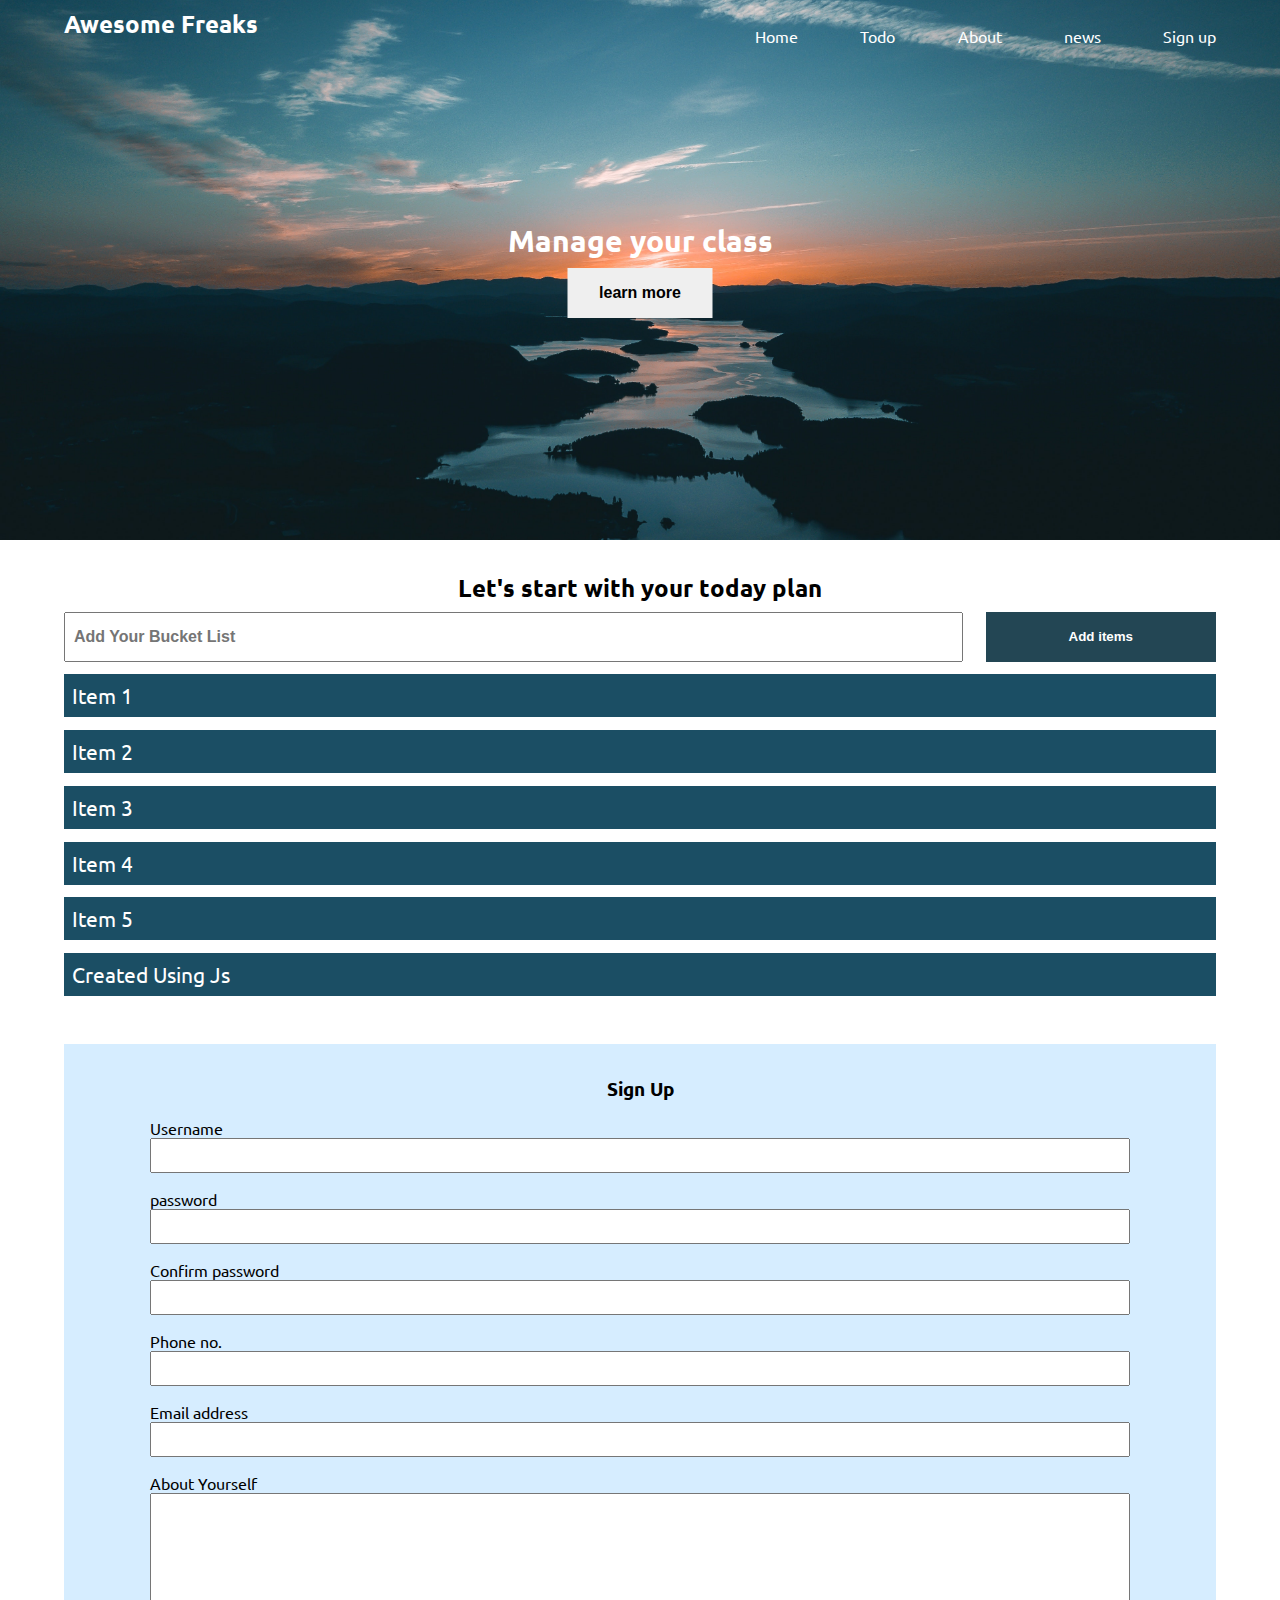
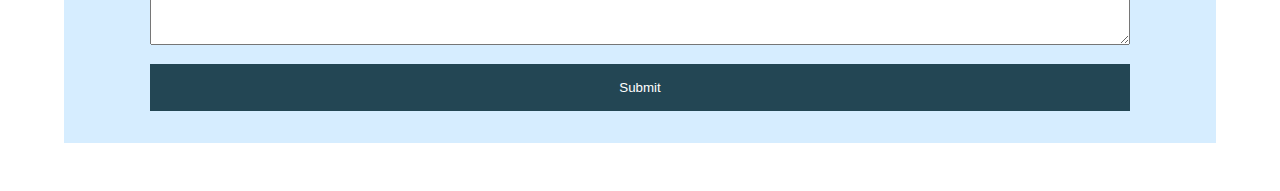
<file: index.html>
<!DOCTYPE html>
<html lang="en">

<head>
    <meta charset="UTF-8">
    <meta http-equiv="X-UA-Compatible" content="IE=edge">
    <meta name="viewport" content="width=device-width, initial-scale=1.0">
    <title>JS</title>
    <link rel="stylesheet" href="index.css">
    <script src="StaticlistVSliveList.js" defer></script>
</head>

<body>
    <header class="header">
        <nav class="nav container">
            <h2 class="logo"> Awesome Freaks</h2>
            <ul class="nav-items">
                <li><a href="LOL">Home</a></li>
                <li><a href="">Todo</a></li>
                <li><a href="">About</a></li>
                <li><a href="">news</a></li>
                <li><a href="">Sign up</a></li>
            </ul>
        </nav>
        <div class="headline">
            <h2 class="Heading-two">Manage your class</h2>
            <button class="btn btn-headline">learn more</button>
        </div>
    </header>

    <section class="todosection container bg-dark">
        <h2> Let's start with your today plan</h2>
        <form class="formList" action="">
            <input type="text" name="" placeholder="Add Your Bucket List" id="">
            <input type="submit" value="Add items" class="btn" name="addList">
        </form>
        <ul class="todo-list">
            <!-- <li class="first-todo">____todo main____</li> -->
            <li>item 1</li>
            <li>item 2</li>
            <li>item 3</li>
            <li>item 4</li>
            <li>item 5</li>
        </ul>
    </section>

    <section class="section-signup container">
        <h3>Sign Up</h3>
        <form action="" class="signup-form">
            <div class="form-group">
                <label for="usernanme">Username</label>
                <input type="text" name="usernanme" id="usernanme">
            </div>
            <div class="form-group">
                <label for="password">password</label>
                <input type="password" name="password" id="password">
            </div>
            <div class="form-group">
                <label for="ConfirmPassword">Confirm password</label>
                <input type="password" name="ConfirmPassword" id="ConfirmPassword">
            </div>
            <div class="form-group">
                <label for="phone">Phone no.</label>
                <input type="text" name="phone" id="phone">
            </div>
            <div class="form-group">
                <label for="email">Email address</label>
                <input type="email" name="email" id="email">
            </div>
            <div class="form-group">
                <label for="About">About Yourself</label>
                <textarea type="about" id="about" cols="30" rows="10"></textarea>
            </div>
            <button type="submit" class="btn signup-btn" id="Submit">Submit</button>
        </form>
    </section>

</html>
</file>
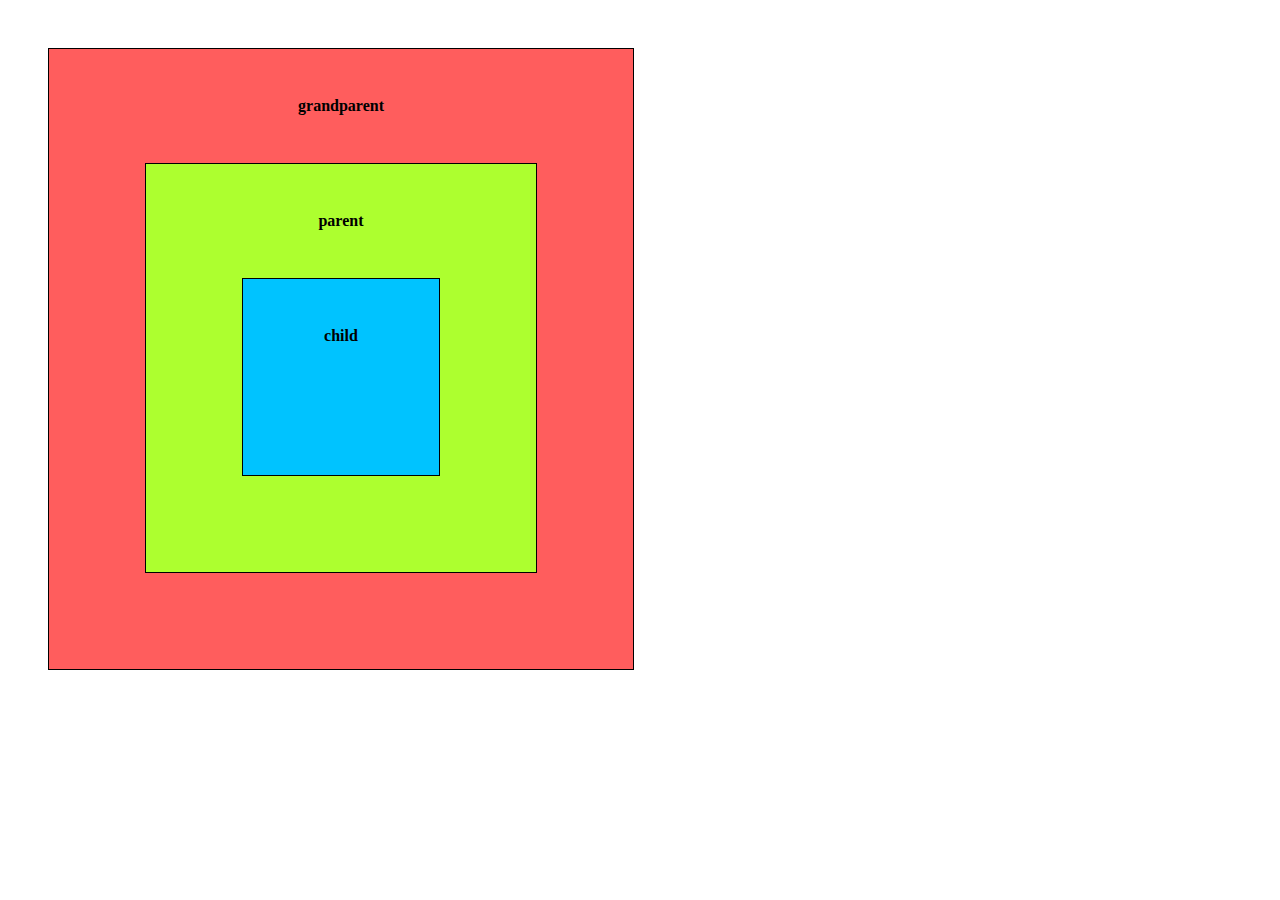
<file: bublCapturing.html>
<!DOCTYPE html>
<html lang="en">

<head>
    <meta charset="UTF-8">
    <meta http-equiv="X-UA-Compatible" content="IE=edge">
    <meta name="viewport" content="width=device-width, initial-scale=1.0">
    <script src="Bubbling&Capturing.js" defer></script>
    <title>Event Bubbling | Capturing | Delegation</title>
    <style>
        * {
            padding: 0%;
            margin: 0%;
            position: relative;
        }

        body {
            font-family: cursive;
            display: flex;
        }
        main{
            display: flex;
            justify-content: center;
            align-items: center;
        }

        .box {
           min-width: 100px;
           min-height: 100px;
            cursor: pointer;
            border: 1px solid black;
            padding: 3rem;
            margin: 3rem;
            cursor: pointer;
            font-weight: bold;
            text-align: center;
            }

        .grandparent {background-color: rgb(255, 93, 93);}

        .parent {background-color: greenyellow;}

        .child {background-color: rgb(0, 195, 255);}
    </style>
</head>

<body>
    <main>
        <div class="grandparent box">grandparent
            <div class="parent box">parent
                <div class="child box">child

                </div>
            </div>
        </div>
    </main>
</body>

</html>
</file>
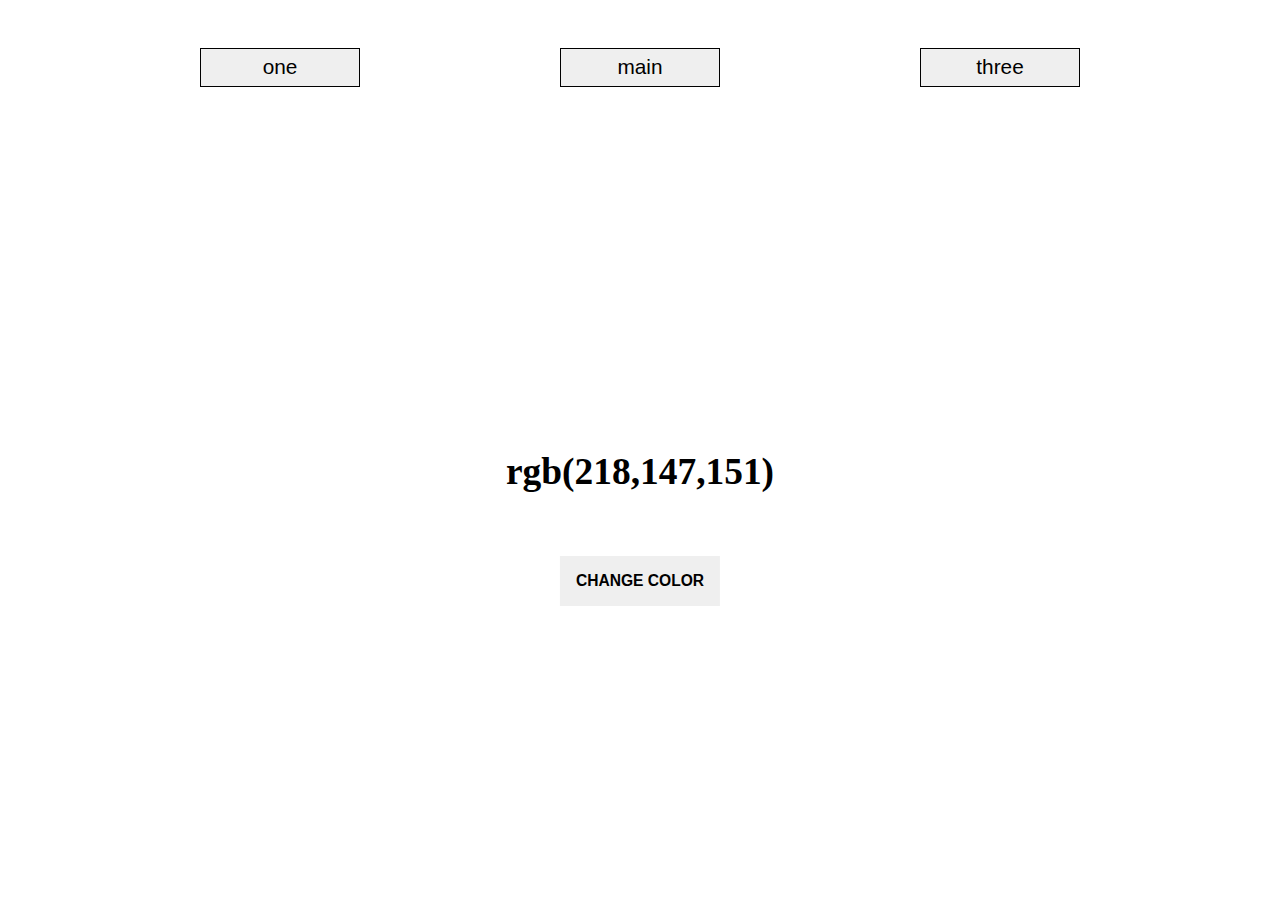
<file: buttons.html>
<!DOCTYPE html>
<html lang="en">

<head>
    <meta charset="UTF-8">
    <meta http-equiv="X-UA-Compatible" content="IE=edge">
    <meta name="viewport" content="width=device-width, initial-scale=1.0">
    <script src="buttons.js" defer></script>
    <title>Buttons</title>
    <link rel="stylesheet" href="buttons.css">
</head>

<body>
    <div>
        <div class="my-buttons">
            <button class="button" id="one">
                one
            </button>
            <button class="button" id="two">
                main
            </button>
            <button class="button" id="three">
                three
            </button>
        </div>
        <div class="info">
            <h3>color: rgb(255,255,255)</h3>
        </div>
        <div>
            <button class="main-button"><h3>CHANGE COLOR</h3></button>
        </div>
    </div>
</body>

</html>
</file>
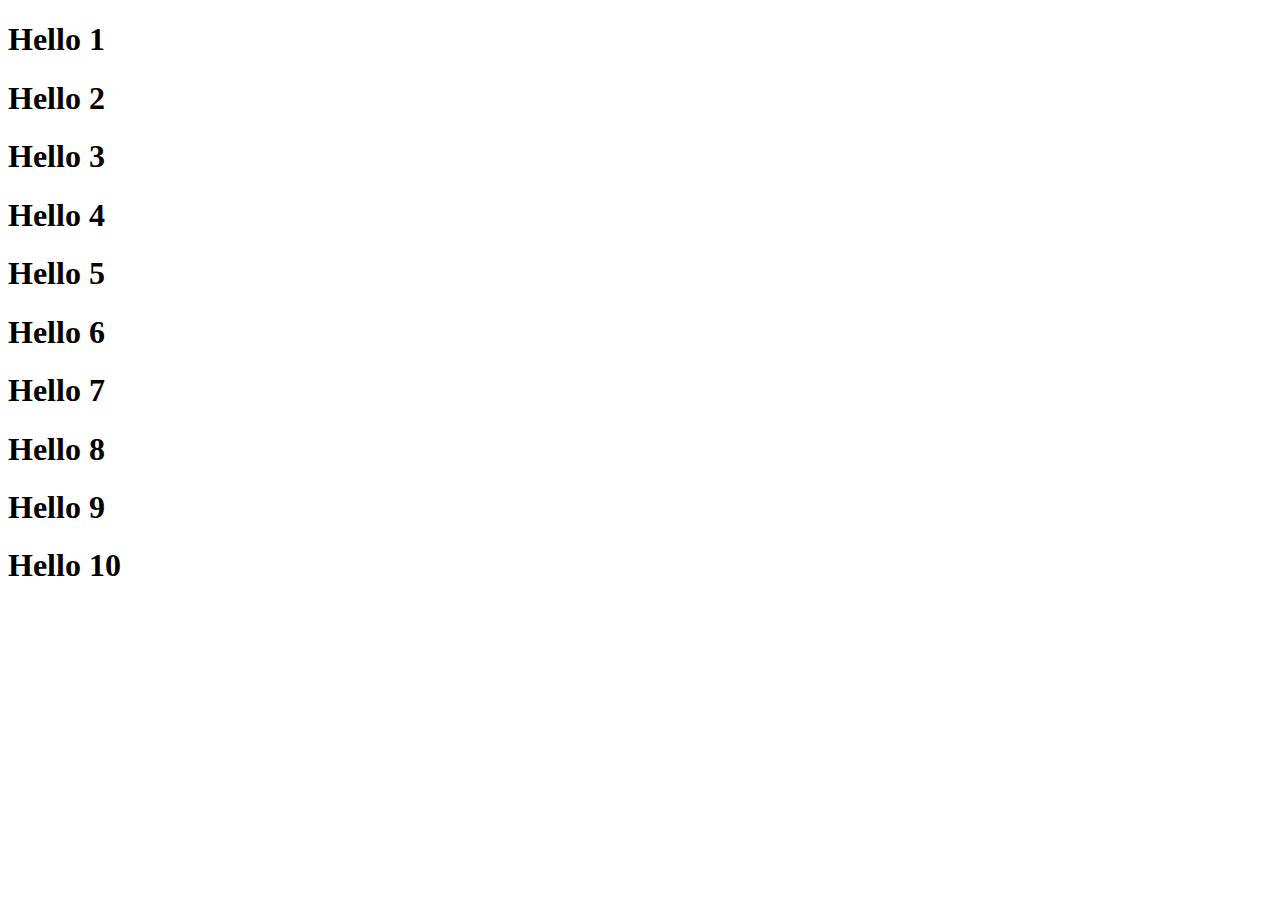
<file: callbacks.html>
<!DOCTYPE html>
<html lang="en">
<head>
    <meta charset="UTF-8">
    <meta http-equiv="X-UA-Compatible" content="IE=edge">
    <meta name="viewport" content="width=device-width, initial-scale=1.0">
    <script src="callbacks.js" defer></script>
    <title>Document</title>
</head>
<body>
    <h1 class="heading1">Hello 1</h1>
    <h1 class="heading2">Hello 2</h1>
    <h1 class="heading3">Hello 3</h1>
    <h1 class="heading4">Hello 4</h1>
    <h1 class="heading5">Hello 5</h1>
    <h1 class="heading6">Hello 6</h1>
    <h1 class="heading7">Hello 7</h1>
    <h1 class="heading8">Hello 8</h1>
    <h1 class="heading9">Hello 9</h1>
    <h1 class="heading10">Hello 10</h1>
</body>
</html>
</file>
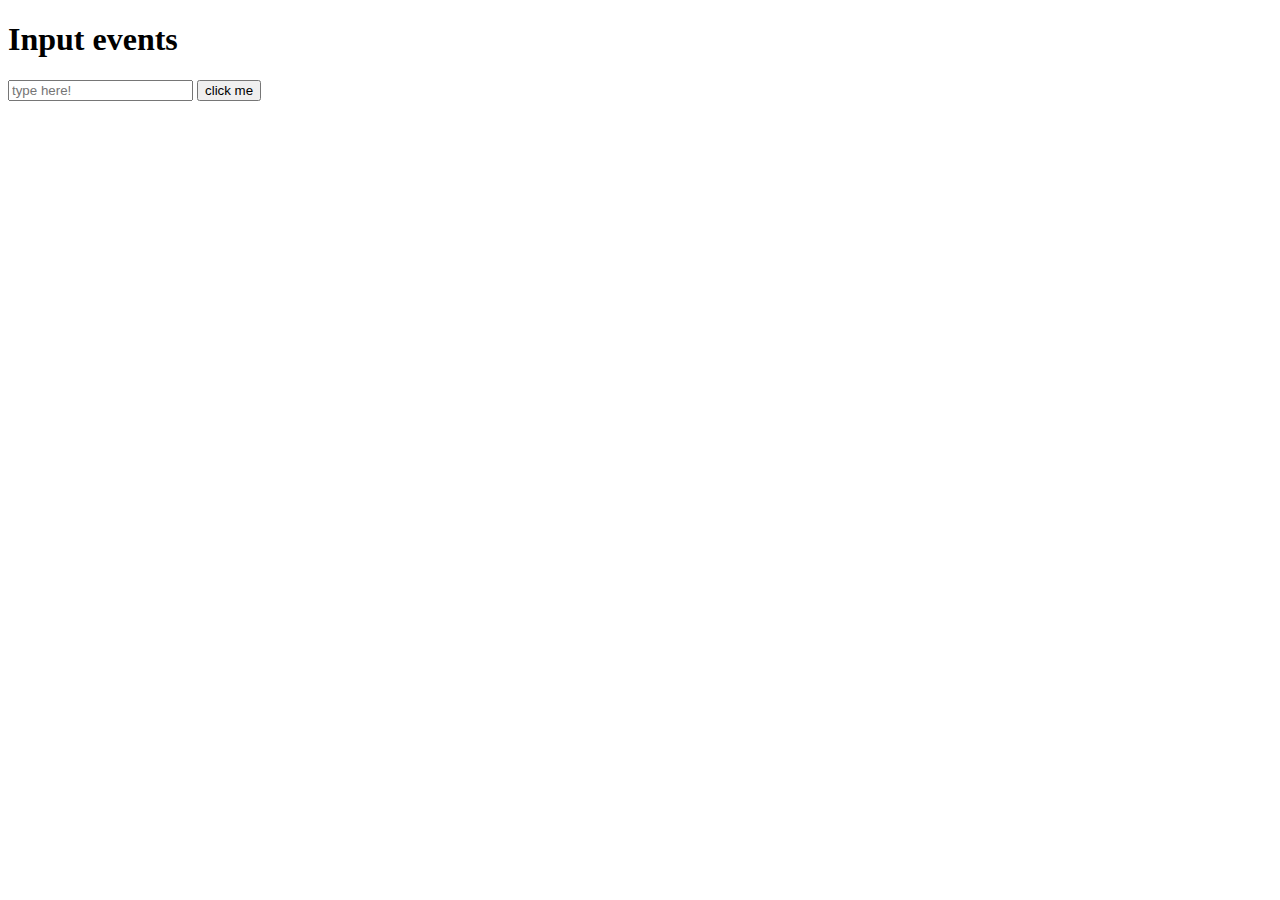
<file: deBouncing.html>
<!DOCTYPE html>
<html lang="en">
<head>
    <meta charset="UTF-8">
    <meta http-equiv="X-UA-Compatible" content="IE=edge">
    <meta name="viewport" content="width=device-width, initial-scale=1.0">
    <link rel="stylesheet" href="./deBouncing.css">
    <script src="./deBouncing.js" defer ></script>
    <title>DeBouncing</title>
</head>
<body>
    <h1>Input events</h1>
    <input type='text' id='input-event' placeholder="type here!"  />
    <button id="btn">click me</button>
</body>
</html>
</file>
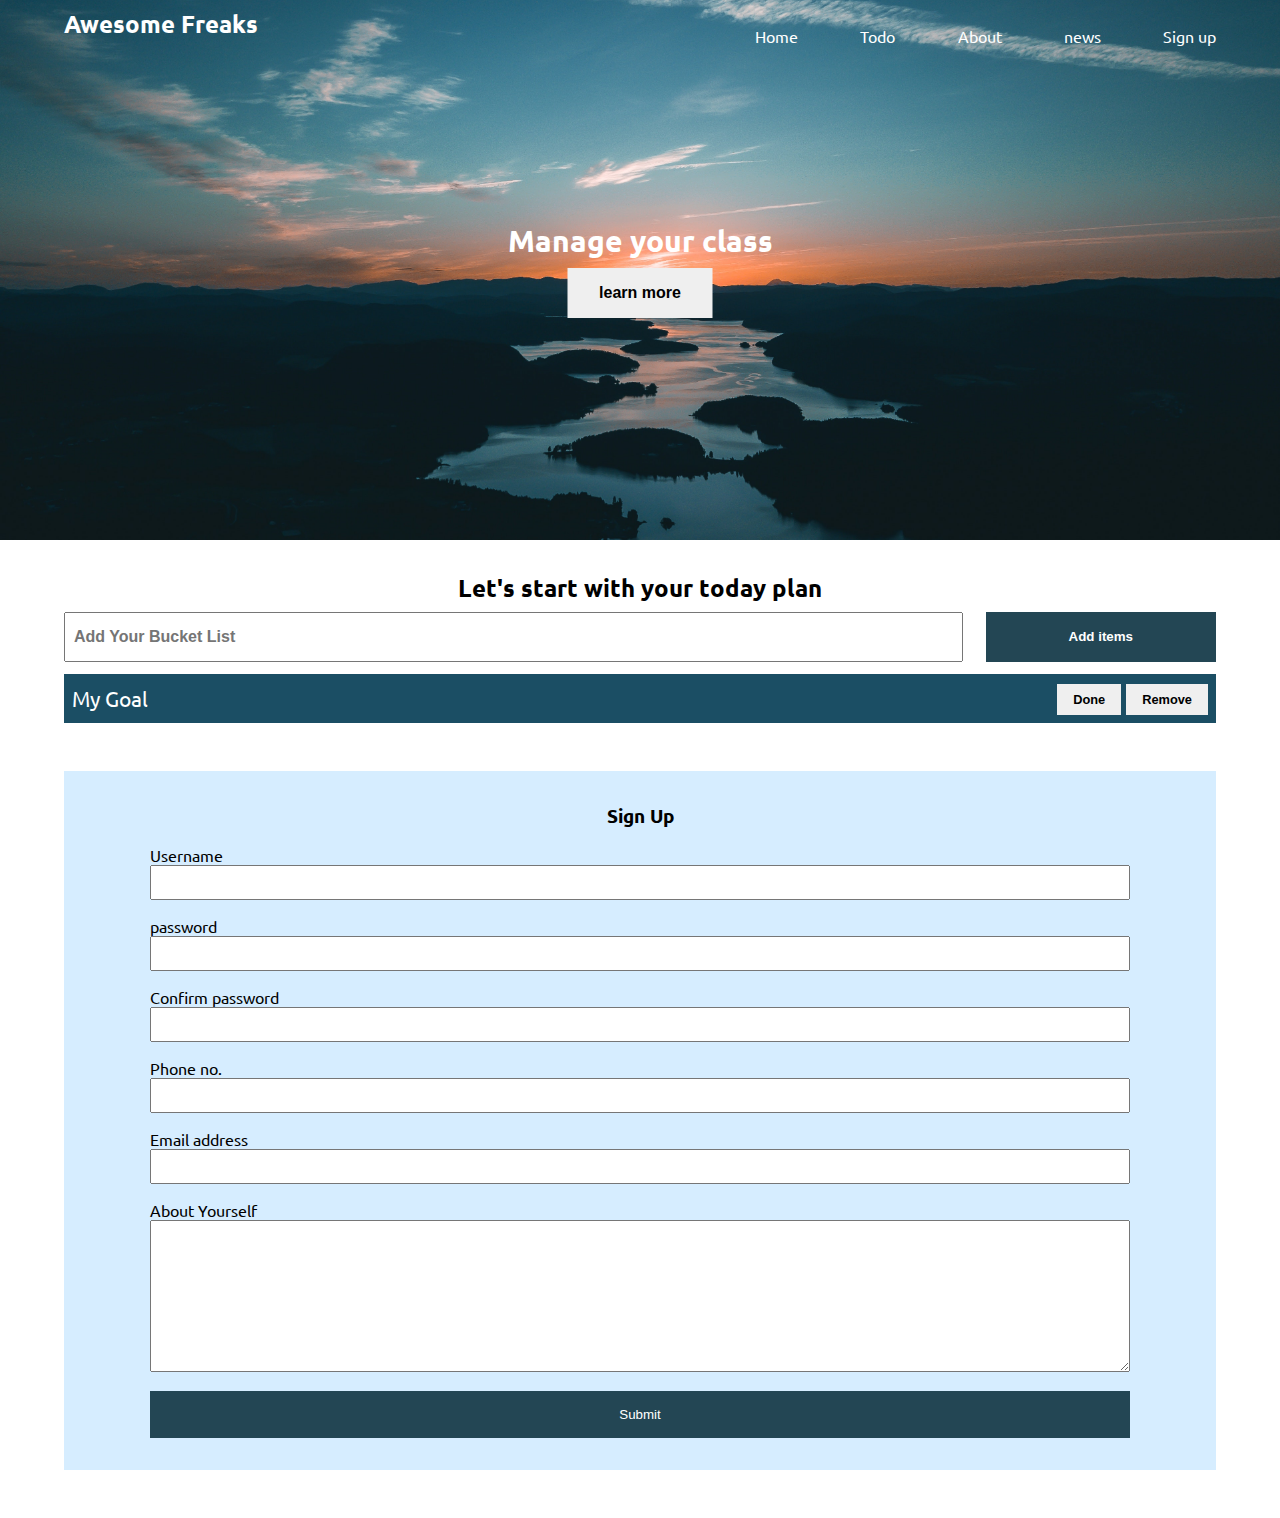
<file: project_TodoList.html>
<!DOCTYPE html>
<html lang="en">

<head>
    <meta charset="UTF-8">
    <meta http-equiv="X-UA-Compatible" content="IE=edge">
    <meta name="viewport" content="width=device-width, initial-scale=1.0">
    <title>JS</title>
    <link rel="stylesheet" href="index.css">
    <script src="project_toDolist.js" defer></script>
</head>

<body>
    <header class="header">
        <nav class="nav container">
            <h2 class="logo"> Awesome Freaks</h2>
            <ul class="nav-items">
                <li><a href="LOL">Home</a></li>
                <li><a href="">Todo</a></li>
                <li><a href="">About</a></li>
                <li><a href="">news</a></li>
                <li><a href="">Sign up</a></li>
            </ul>
        </nav>
        <div class="headline">
            <h2 class="Heading-two">Manage your class</h2>
            <button class="btn btn-headline">learn more</button>
        </div>
    </header>

    <section class="todosection container bg-dark">
        <h2> Let's start with your today plan</h2>
        <form class="formList" action="">
            <input type="text" name="" placeholder="Add Your Bucket List" id="">
            <input type="submit" value="Add items" class="btn" name="addList">
        </form>
        <ul class="todo-list">
           <li>
               <span class="text">My goal</span>
               <div class="todo-buttons">
                   <button class="todo-btn done">Done</button>
                   <button class="todo-btn remove">Remove</button>
               </div>
           </li>
        </ul>
    </section>

    <section class="section-signup container">
        <h3>Sign Up</h3>
        <form action="" class="signup-form">
            <div class="form-group">
                <label for="usernanme">Username</label>
                <input type="text" name="usernanme" id="usernanme">
            </div>
            <div class="form-group">
                <label for="password">password</label>
                <input type="password" name="password" id="password">
            </div>
            <div class="form-group">
                <label for="ConfirmPassword">Confirm password</label>
                <input type="password" name="ConfirmPassword" id="ConfirmPassword">
            </div>
            <div class="form-group">
                <label for="phone">Phone no.</label>
                <input type="text" name="phone" id="phone">
            </div>
            <div class="form-group">
                <label for="email">Email address</label>
                <input type="email" name="email" id="email">
            </div>
            <div class="form-group">
                <label for="About">About Yourself</label>
                <textarea type="about" id="about" cols="30" rows="10"></textarea>
            </div>
            <button type="submit" class="btn signup-btn" id="Submit">Submit</button>
        </form>
    </section>

</html>
</file>
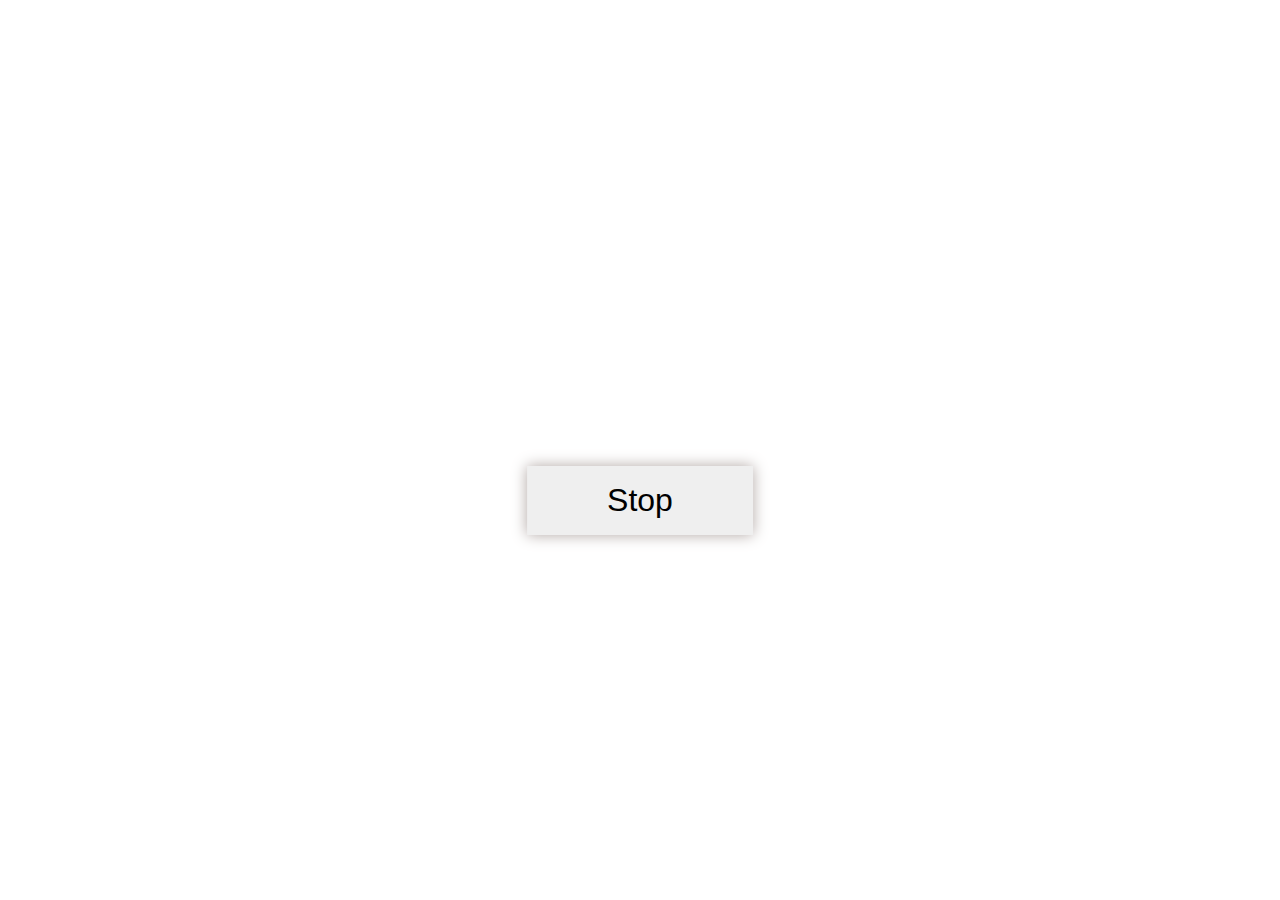
<file: test.html>
<!DOCTYPE html>
<html lang="en">
<head>
    <meta charset="UTF-8">
    <meta http-equiv="X-UA-Compatible" content="IE=edge">
    <meta name="viewport" content="width=device-width, initial-scale=1.0">
    <script src="callbacks.js" defer></script>
    <title>intervalTimeout</title>
    <style>
        .btn{
            position: absolute;
            top: 50%;
            left: 50%;
            transform: translate(-50%);
            outline: none;
            border: none;
            padding: 1rem 5rem;
            margin-top: 1rem;
            cursor: pointer;
            font-size: 2rem;
            box-shadow: 0px 0px 14px rgb(177, 167, 164);
            transition: all 0.5s;
        }
        .btn:hover{
            background: rgb(255, 255, 255);
            box-shadow: 0px 0px 19px rgb(177, 167, 164);
        }
    </style>
</head>
<body>
    <button class="btn">Stop</button>
</body>
</html>
</file>
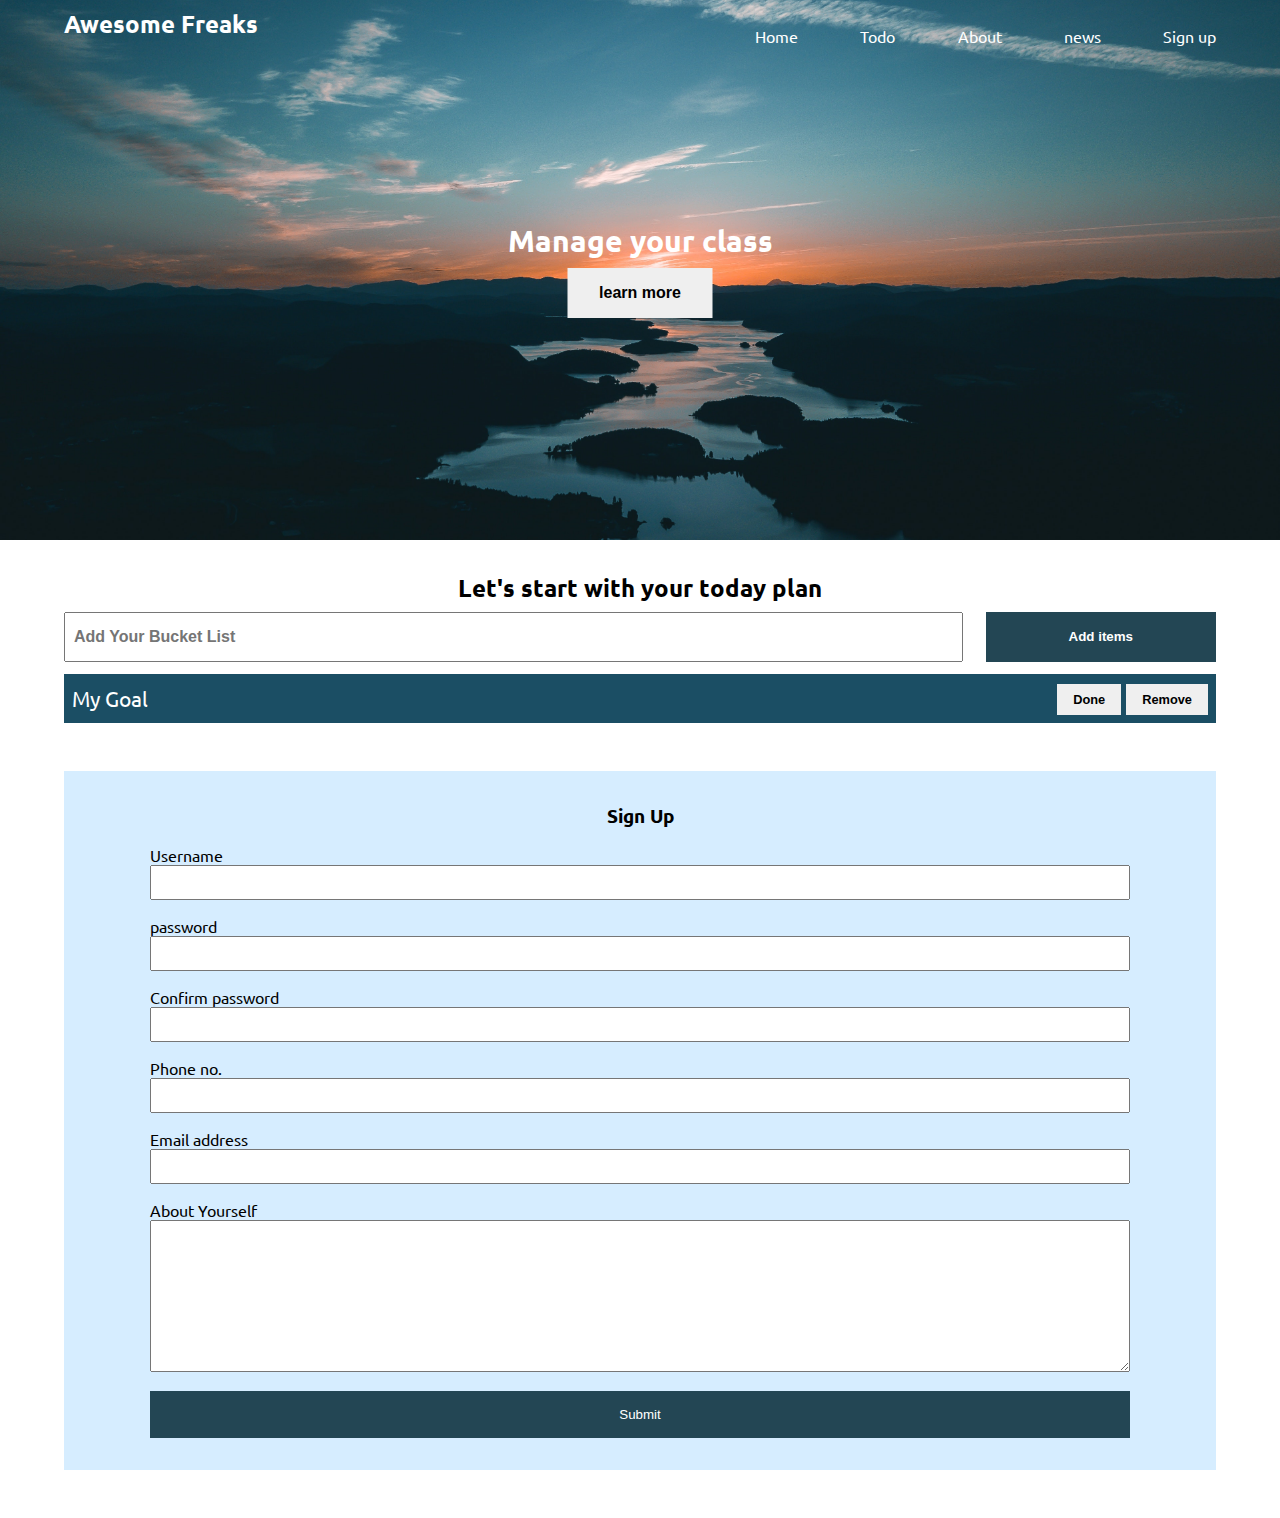
<file: TodoList.html>
<!DOCTYPE html>
<html lang="en">

<head>
    <meta charset="UTF-8">
    <meta http-equiv="X-UA-Compatible" content="IE=edge">
    <meta name="viewport" content="width=device-width, initial-scale=1.0">
    <title>JS</title>
    <link rel="stylesheet" href="index.css">
    <script src="toDolist.js" defer></script>
</head>

<body>
    <header class="header">
        <nav class="nav container">
            <h2 class="logo"> Awesome Freaks</h2>
            <ul class="nav-items">
                <li><a href="LOL">Home</a></li>
                <li><a href="">Todo</a></li>
                <li><a href="">About</a></li>
                <li><a href="">news</a></li>
                <li><a href="">Sign up</a></li>
            </ul>
        </nav>
        <div class="headline">
            <h2 class="Heading-two">Manage your class</h2>
            <button class="btn btn-headline">learn more</button>
        </div>
    </header>
    
    <section class="todosection container bg-dark">
        <h2> Let's start with your today plan</h2>
        <form class="formList" action="">
            <input type="text" name="" placeholder="Add Your Bucket List" id="">
            <input type="submit" value="Add items" class="btn" name="addList">
        </form>
        <ul class="todo-list">
           <li>
               <span class="text">My goal</span>
               <div class="todo-buttons">
                   <button class="todo-btn done">Done</button>
                   <button class="todo-btn remove">Remove</button>
               </div>
           </li>
        </ul>
    </section>

    <section class="section-signup container">
        <h3>Sign Up</h3>
        <form action="" class="signup-form">
            <div class="form-group">
                <label for="usernanme">Username</label>
                <input type="text" name="usernanme" id="usernanme">
            </div>
            <div class="form-group">
                <label for="password">password</label>
                <input type="password" name="password" id="password">
            </div>
            <div class="form-group">
                <label for="ConfirmPassword">Confirm password</label>
                <input type="password" name="ConfirmPassword" id="ConfirmPassword">
            </div>
            <div class="form-group">
                <label for="phone">Phone no.</label>
                <input type="text" name="phone" id="phone">
            </div>
            <div class="form-group">
                <label for="email">Email address</label>
                <input type="email" name="email" id="email">
            </div>
            <div class="form-group">
                <label for="About">About Yourself</label>
                <textarea type="about" id="about" cols="30" rows="10"></textarea>
            </div>
            <button type="submit" class="btn signup-btn" id="Submit">Submit</button>
        </form>
    </section>

</html>
</file>
<file: index.css>
@import url('https://fonts.googleapis.com/css2?family=Ubuntu&display=swap');

body{
    font-family: 'Ubuntu', sans-serif;
}
*{
    box-sizing: border-box;
    padding: 0;
    margin: 0;
}

.header{
    position: relative;
    min-height: 60vh;
    background: url("./bg_image.jpg");
    background-position: center;
    background-repeat: no-repeat;
    background-size: cover;
    color: white;
}
a{
    text-decoration: none;
    color: white;
}
.container{
    max-width: 1200px;
    margin: auto;
    width: 90%;
}
.logo{
    margin-top: .5rem;
}
.nav{
    display: flex;
    justify-content: space-between;
    min-height: 8vh;
}
.nav-items{
    width: 40%;
    display: flex;
    list-style-type: none;
    justify-content: space-between;
    align-items: center;
}
li{
    display: flexbox;
    
    /* border: 1px solid black; */
}
.headline{
    text-align: center;
    position: absolute;
    top: 50%;
    left: 50%;
    transform: translate(-50%, -50%);
}
.btn{
    display: inline-block;          /* block but size is span */
    outline: none;
    border: none;
    cursor: pointer;
}
.btn-headline{
    padding: 1rem 2rem;         /*deafualt size of htmp 16px 1rem=16px*/
    font-size: 1rem;
    margin-top: .5rem;
    font-weight: 600;
}
.todosection{
    margin-top: 2rem;
    text-align: center;
}
/* .bg-dark{
    background: rgb(32, 193, 199);
    color: yellow;
    border: 2px solid red;
} */
.formList{
    margin-top: .5rem;
    min-height:5.5vh;
    /* border: 2px solid red; */
    display: flex;
    justify-content: space-between;
}
.formList input{
    min-height: 100%;
}
.formList input[type="text"]{
    width: 78%;
    padding: .5rem;
    font-weight:600;
    font-size: 1rem;

}
.formList input[type="submit"]{
    background-color: rgb(35 , 70, 84);
    width: 20%;
    font-weight: bold;
    color: white;
}
.todo-list{
    text-align: left;
    font-size: 1.3rem;
    list-style: none;
}
.todo-list li{
    padding: .5rem;
    background-color: rgb(27, 78, 100);
    color: white;
    text-transform: capitalize;
    margin-top: .8rem;
    display: flex;
    justify-content:space-between;
    align-items: center;
    outline: none;
}
.todo-btn{
    padding: .5rem 1rem; 
    font-size: .8rem;
    border: none;
    font-weight: bold;
    cursor: pointer;
}
.Heading-two{
    font-size: 30px;
}
.section-signup{
    margin: 3rem auto;
    text-align: center;
    background-color: rgb(214, 237, 255);
    padding: 2rem;
}
.signup-form{
    max-width: 800px;
    min-width: 90%;
    text-align: left;
    margin: auto;
}
.signup-form label{
    display: block;
}
.signup-form input{
    display: block;
    width: 100%;
    padding: .5rem;
}
.form-group{
    margin-top: 1rem; 
}
.signup-form textarea{
    width: 100%;
}
.signup-btn{
    background: rgb(35 , 70, 84);
    color: white;
    padding: 1rem 2rem;
    display: block;
    margin: auto;
    margin-top: 1rem;
    width: 100%;
    text-align: center;     /*change display to block to align submit to center*/
}
</file>
<file: buttons.css>
*{
    box-sizing: border-box;
    padding: 0px;
    margin: 0px;
}
.my-buttons{
    display: flex;
    align-items: center;
    justify-content:space-evenly
}
.button{
    margin-top: 3rem;
    padding:0.4rem 1rem;
    text-decoration: solid;
    width: 160px;
    border: 1px solid black;
    cursor: pointer;
    outline: none;
    font-size: 1.3rem;
}
.button:hover{
    background-color: rgb(199, 250, 232);
}
.info{
    font-size: 2rem;
    position: absolute;
    top: 50%;
    left: 50%;
    transform: translate(-50%);
}
.main-button{
    position: absolute;
    top: 60%;
    left: 50%;
    margin-top: 1rem;
    transform: translate(-50%);
    padding: 1rem;
    border-style: none;
    outline: none;
    cursor: pointer;
}
.main-button:hover{
    background: rgb(255, 224, 184);
}
</file>
<file: deBouncing.css>
body{
    font-family: cursive;
}
</file>
